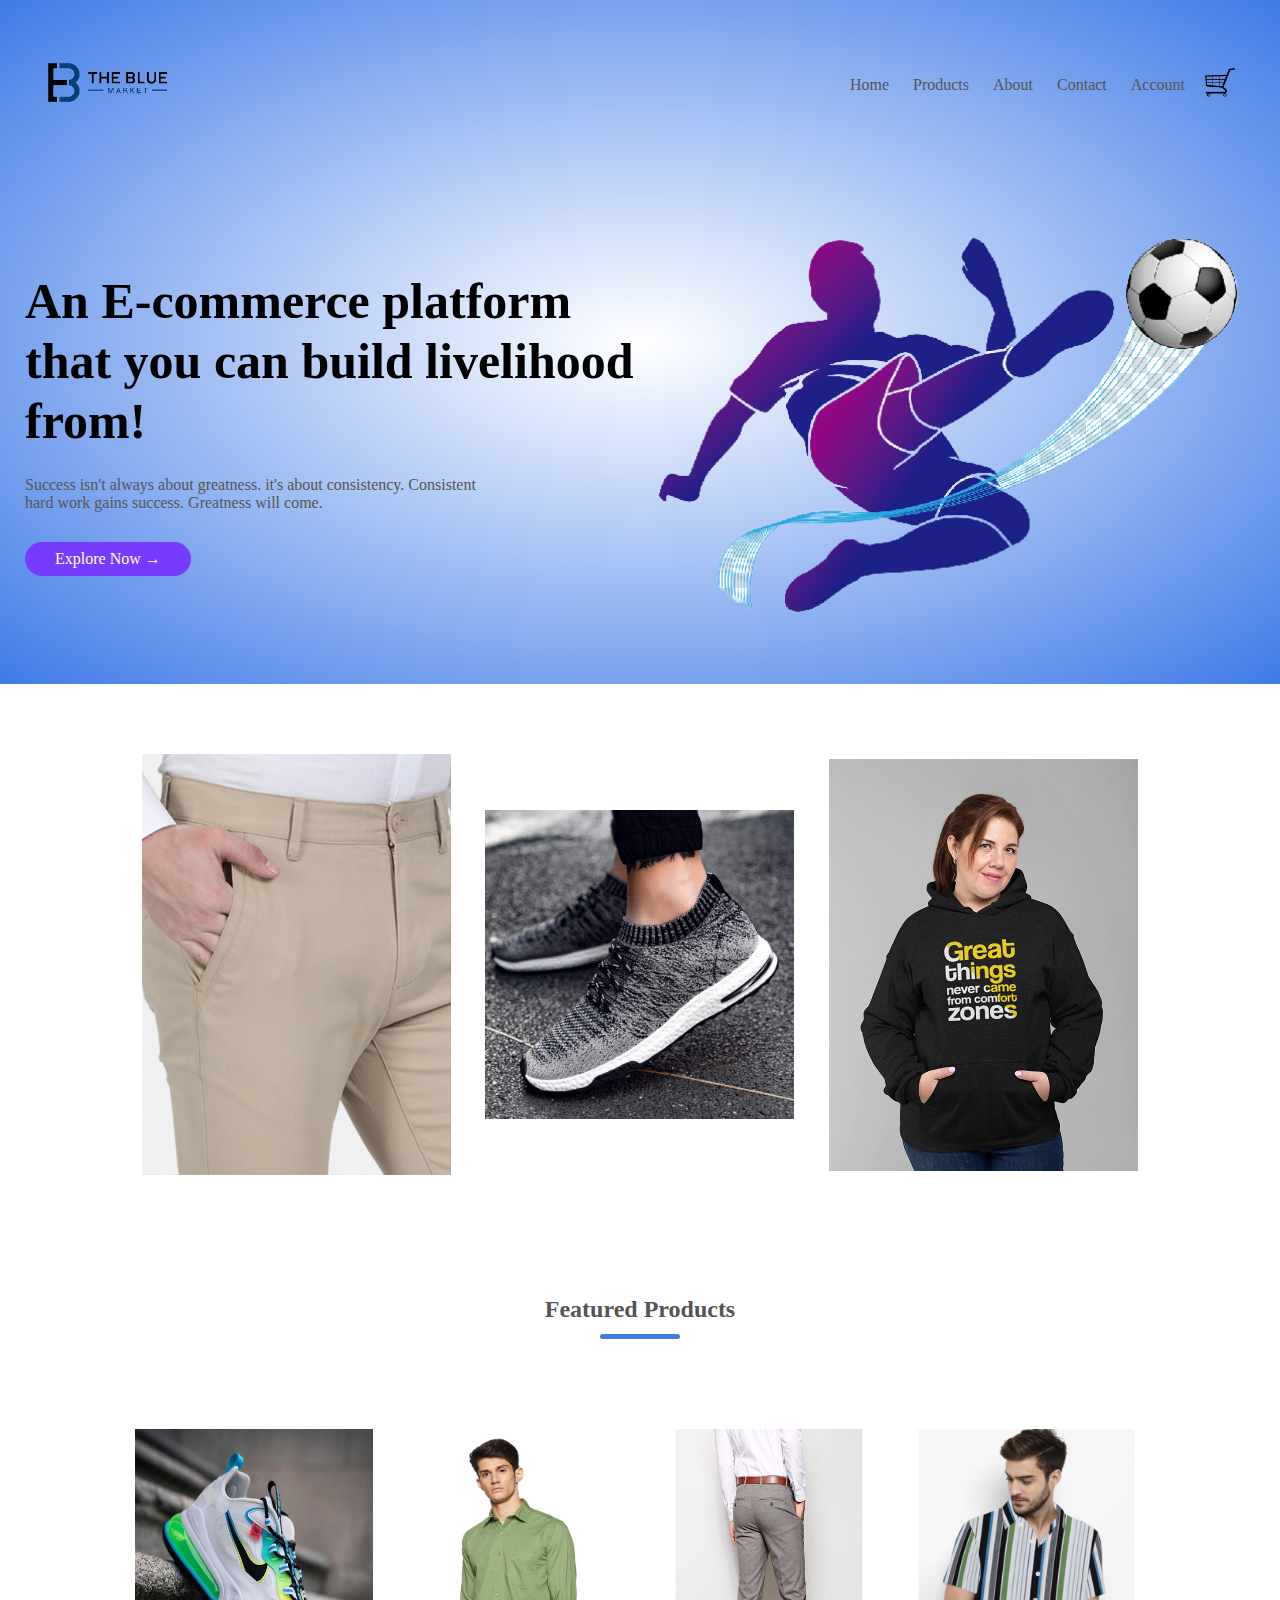
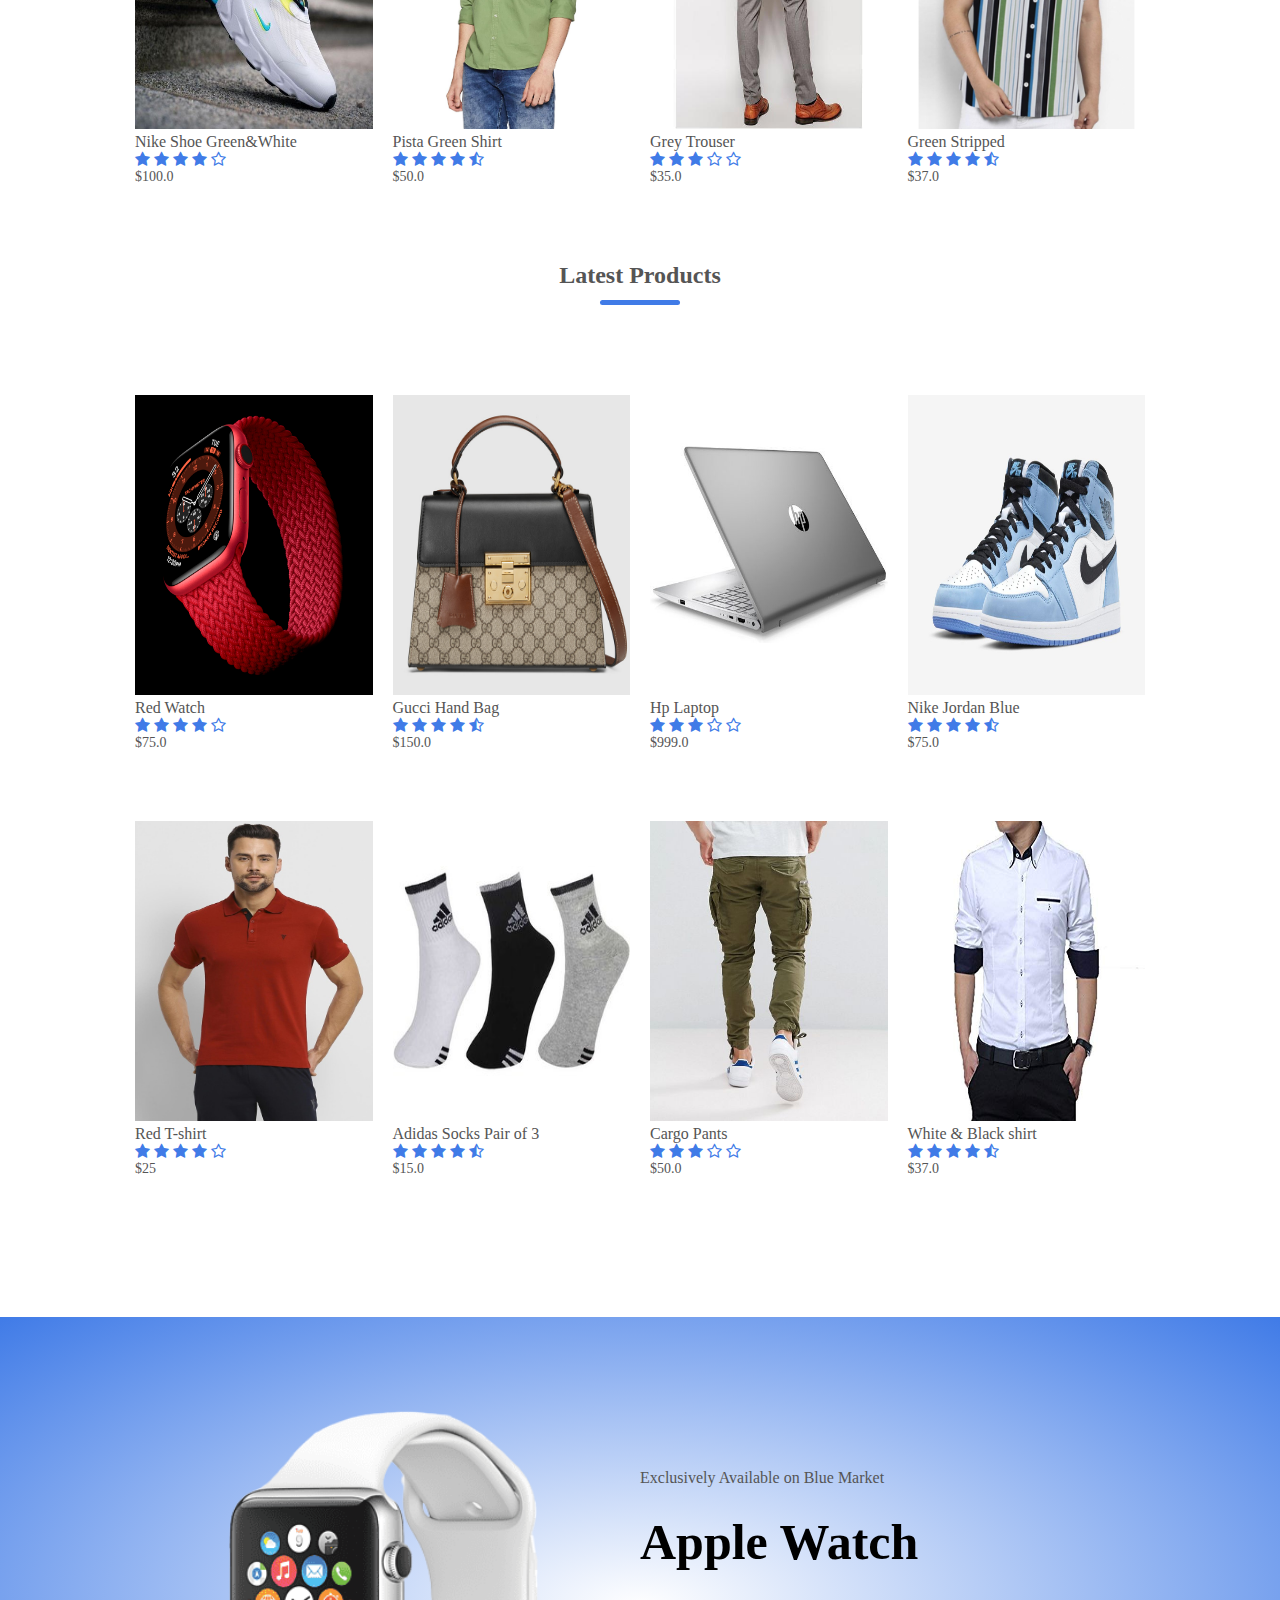
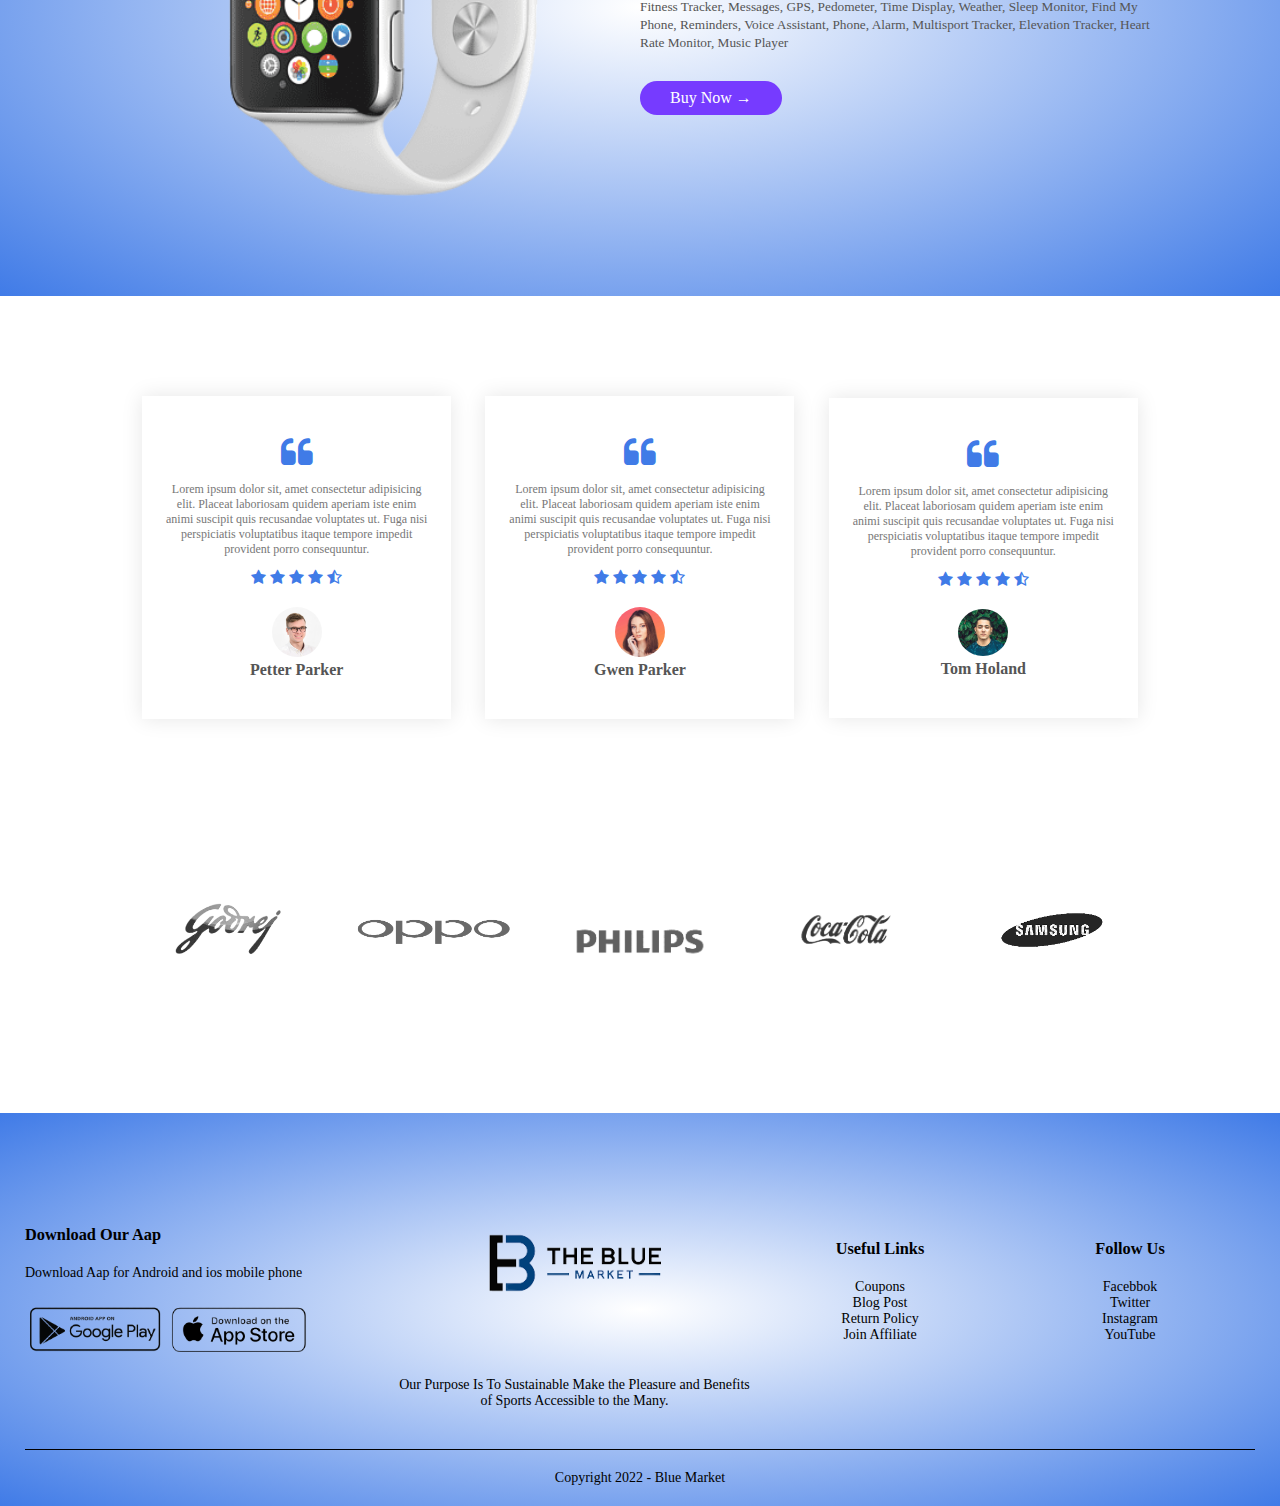
<file: index.html>
<!DOCTYPE html>
<html lang="en">
<head>
    <meta charset="UTF-8">
    <meta http-equiv="X-UA-Compatible" content="IE=edge">
    <meta name="viewport" content="width=device-width, initial-scale=1.0">
    <title>Blue Market | Ecommerce Website Design</title>
    <link rel="stylesheet" href="style.css">
    <link rel="stylesheet" href="https://stackpath.bootstrapcdn.com/font-awesome/4.7.0/css/font-awesome.min.css">
</head>
<body>
    <div class="header">
    <div class="container">
        <div class="navbar">
            <div class="logo">
                <a href="index.html"><img src="images/logo.png" width = "125px"></a>
            </div>
            <nav>
                <ul id="MenuItems">
                    <li><a href="index.html">Home</a></li>
                    <li><a href="products.html">Products</a></li>
                    <li><a href="">About</a></li>
                    <li><a href="">Contact</a></li>
                    <li><a href="account.html">Account</a></li>
                </ul>
            </nav>
           <a href="cart.html"> <img src="images/cart.png" width="30px" height="30px"></a>
            <img src="images/menu.png" class="menu-icon" onclick="menutoggle()">
        </div>
        <div class="row">
            <div class="col-2">
                <h1>An E-commerce platform that you can build livelihood from!</h1>
                <p>Success isn't always about greatness. it's about consistency. Consistent <br> hard work gains success. Greatness will come.</p>
                <a href="" class="btn">Explore Now &#8594;</a>

            </div>
            <div class="col-2">
                <img src="images/background.png" alt="">
            </div>
        </div>
    </div>
</div>
<!--------featured categories--------->
<div class="categories">
    <div class="small-container">
    <div class="row">
        <div class="col-3">
            <img src="images/category 1.jpg" alt="">
        </div>
        <div class="col-3">
            <img src="images/category 2.jpg" alt="">
        </div>
        <div class="col-3">
            <img src="images/category 3.jpg" alt="">
        </div>
    </div>
</div>
</div>
<!--------featured products--------->
<div class="small-container">
    <h2 class="title">Featured Products</h2>
    <div class="row">
        <div class="col-4">
           <a href="productdetails.html"> <img src="images/product 1.jpg" height="300px" width="300px"></a>
           <a href="productdetails.html"> <h4>Nike Shoe Green&White</h4></a>
            <div class="rating">
                <i class="fa fa-star"></i>
                <i class="fa fa-star"></i>
                <i class="fa fa-star"></i>
                <i class="fa fa-star"></i>
                <i class="fa fa-star-o"></i>
            </div>
            <p>$100.0</p>
        </div>
        <div class="col-4">
            <img src="images/product 2.jpg"  height="300px" width="300px">
            <h4>Pista Green Shirt</h4>
            <div class="rating">
                <i class="fa fa-star"></i>
                <i class="fa fa-star"></i>
                <i class="fa fa-star"></i>
                <i class="fa fa-star"></i>
                <i class="fa fa-star-half-o"></i>
            </div>
            <p>$50.0</p>
        </div>
        <div class="col-4">
            <img src="images/product 3.jpg"  height="300px" width="300px">
            <h4>Grey Trouser</h4>
            <div class="rating">
                <i class="fa fa-star"></i>
                <i class="fa fa-star"></i>
                <i class="fa fa-star"></i>
                <i class="fa fa-star-o"></i>
                <i class="fa fa-star-o"></i>
            </div>
            <p>$35.0</p>
        </div>
        <div class="col-4">
            <img src="images/product 4.png"  height="300px" width="300px">
            <h4>Green Stripped</h4>
            <div class="rating">
                <i class="fa fa-star"></i>
                <i class="fa fa-star"></i>
                <i class="fa fa-star"></i>
                <i class="fa fa-star"></i>
                <i class="fa fa-star-half-o"></i>
            </div>
            <p>$37.0</p>
        </div>
    </div>
    <h2 class="title">Latest Products</h2>
    <div class="row">
        <div class="col-4">
            <img src="images/product 5.png"  height="300px" width="300px">
            <h4>Red Watch</h4>
            <div class="rating">
                <i class="fa fa-star"></i>
                <i class="fa fa-star"></i>
                <i class="fa fa-star"></i>
                <i class="fa fa-star"></i>
                <i class="fa fa-star-o"></i>
            </div>
            <p>$75.0</p>
        </div>
        <div class="col-4">
            <img src="images/product 6.jpg"  height="300px" width="300px">
            <h4>Gucci Hand Bag</h4>
            <div class="rating">
                <i class="fa fa-star"></i>
                <i class="fa fa-star"></i>
                <i class="fa fa-star"></i>
                <i class="fa fa-star"></i>
                <i class="fa fa-star-half-o"></i>
            </div>
            <p>$150.0</p>
        </div>
        <div class="col-4">
            <img src="images/product 7.jpg"  height="300px" width="300px">
            <h4>Hp Laptop</h4>
            <div class="rating">
                <i class="fa fa-star"></i>
                <i class="fa fa-star"></i>
                <i class="fa fa-star"></i>
                <i class="fa fa-star-o"></i>
                <i class="fa fa-star-o"></i>
            </div>
            <p>$999.0</p>
        </div>
        <div class="col-4">
            <img src="images/product 8.jpg"  height="300px" width="300px">
            <h4>Nike Jordan Blue</h4>
            <div class="rating">
                <i class="fa fa-star"></i>
                <i class="fa fa-star"></i>
                <i class="fa fa-star"></i>
                <i class="fa fa-star"></i>
                <i class="fa fa-star-half-o"></i>
            </div>
            <p>$75.0</p>
        </div>
    </div>
    <div class="row">
        <div class="col-4">
            <img src="images/product 9.jpg"  height="300px" width="300px">
            <h4>Red T-shirt</h4>
            <div class="rating">
                <i class="fa fa-star"></i>
                <i class="fa fa-star"></i>
                <i class="fa fa-star"></i>
                <i class="fa fa-star"></i>
                <i class="fa fa-star-o"></i>
            </div>
            <p>$25</p>
        </div>
        <div class="col-4">
            <img src="images/product 10.jpg"  height="300px" width="300px">
            <h4>Adidas Socks Pair of 3</h4>
            <div class="rating">
                <i class="fa fa-star"></i>
                <i class="fa fa-star"></i>
                <i class="fa fa-star"></i>
                <i class="fa fa-star"></i>
                <i class="fa fa-star-half-o"></i>
            </div>
            <p>$15.0</p>
        </div>
        <div class="col-4">
            <img src="images/product 11.jpeg"  height="300px" width="300px">
            <h4>Cargo Pants</h4>
            <div class="rating">
                <i class="fa fa-star"></i>
                <i class="fa fa-star"></i>
                <i class="fa fa-star"></i>
                <i class="fa fa-star-o"></i>
                <i class="fa fa-star-o"></i>
            </div>
            <p>$50.0</p>
        </div>
        <div class="col-4">
            <img src="images/product 12.jpg"  height="300px" width="300px"> 
            <h4>White & Black shirt</h4>
            <div class="rating">
                <i class="fa fa-star"></i>
                <i class="fa fa-star"></i>
                <i class="fa fa-star"></i>
                <i class="fa fa-star"></i>
                <i class="fa fa-star-half-o"></i>
            </div>
            <p>$37.0</p>
        </div>
    </div>
</div>
<!-----offer---->
<div class="offer">
    <div class="small-container">
        <div class="row">
            <div class="col-2">
                <img src="images/exclusive.png" class="offer-img">
            </div>
            <div class="col-2">
                <p>Exclusively Available on Blue Market</p>
                <h1>Apple Watch</h1>
                <small>
                    Fitness Tracker, Messages, GPS, Pedometer, Time Display, Weather, Sleep Monitor, Find My Phone, Reminders, Voice Assistant, Phone, Alarm, Multisport Tracker, Elevation Tracker, Heart Rate Monitor, Music Player
                </small><br>
                <a href="" class="btn">Buy Now &#8594;</a>
            </div>
        </div>
    </div>
</div>
<!---testimonial---->
<div class="testimonial">
    <div class="small-container">
        <div class="row">
            <div class="col-3">
                <i class="fa fa-quote-left"></i>
                <p>Lorem ipsum dolor sit, amet consectetur adipisicing elit. Placeat laboriosam quidem aperiam iste enim animi suscipit quis recusandae voluptates ut. Fuga nisi perspiciatis voluptatibus itaque tempore impedit provident porro consequuntur.</p>
                <div class="rating">
                    <i class="fa fa-star"></i>
                    <i class="fa fa-star"></i>
                    <i class="fa fa-star"></i>
                    <i class="fa fa-star"></i>
                    <i class="fa fa-star-half-o"></i>
                </div>
                <img src="images/user 1.png">
                <h3>Petter Parker</h3>
            </div>
            <div class="col-3">
                <i class="fa fa-quote-left"></i>
                <p>Lorem ipsum dolor sit, amet consectetur adipisicing elit. Placeat laboriosam quidem aperiam iste enim animi suscipit quis recusandae voluptates ut. Fuga nisi perspiciatis voluptatibus itaque tempore impedit provident porro consequuntur.</p>
                <div class="rating">
                    <i class="fa fa-star"></i>
                    <i class="fa fa-star"></i>
                    <i class="fa fa-star"></i>
                    <i class="fa fa-star"></i>
                    <i class="fa fa-star-half-o"></i>
                </div>
                <img src="images/user 2.jpg">
                <h3>Gwen Parker</h3>
            </div>
            <div class="col-3">
                <i class="fa fa-quote-left"></i>
                <p>Lorem ipsum dolor sit, amet consectetur adipisicing elit. Placeat laboriosam quidem aperiam iste enim animi suscipit quis recusandae voluptates ut. Fuga nisi perspiciatis voluptatibus itaque tempore impedit provident porro consequuntur.</p>
                <div class="rating">
                    <i class="fa fa-star"></i>
                    <i class="fa fa-star"></i>
                    <i class="fa fa-star"></i>
                    <i class="fa fa-star"></i>
                    <i class="fa fa-star-half-o"></i>
                </div>
                <img src="images/user 3.png">
                <h3>Tom Holand</h3>
            </div>
        </div>
    </div>
</div>
<!-----Brands----->
<div class="brands">
    <div class="small-container">
        <div class="row">
            <div class="col-5">
                <img src="images/godrej.png">
            </div>
            <div class="col-5">
                <img src="images/oppo.png">
            </div>
            <div class="col-5">
                <img src="images/philips.png">
            </div>
            <div class="col-5">
                <img src="images/coco_cola.png">
            </div>
            <div class="col-5">
                <img src="images/samsung.png">
            </div>
        </div>
    </div>
</div>
<!----Footer---->
<div class="footer">
    <div class="container">
        <div class="row">
            <div class="footer-col-1">
                <h3>Download Our Aap</h3>
                <p>Download Aap for Android and ios mobile phone</p>
                <div class="app-logo">
                    <img src="images/playstore.png">
                    <img src="images/apple.png">
                </div>
            </div>
            <div class="footer-col-2">
                <img src="images/logo.png" alt="">
                <p>Our Purpose Is To Sustainable Make the Pleasure and Benefits of Sports Accessible to the Many.</p>
            </div>
            <div class="footer-col-3">
                <h3>Useful Links</h3>
                <ul>
                    <li>Coupons</li>
                    <li>Blog Post</li>
                    <li>Return Policy</li>
                    <li>Join Affiliate</li>
                </ul>
            </div>
            <div class="footer-col-4">
                <h3>Follow Us</h3>
                <ul>
                    <li>Facebbok</li>
                    <li>Twitter</li>
                    <li>Instagram</li>
                    <li>YouTube</li>
                </ul>
            </div>
        </div>
        <hr>
        <p class="copyright">Copyright 2022 - Blue Market</p>
    </div>
</div>


<!------js for toggle menu-->
<script>
    var MenuItems = document.getElementById("MenuItems");

    MenuItems.style.maxHeight = "0px";

    function menutoggle(){
        if( MenuItems.style.maxHeight == "0px")
        {
            MenuItems.style.maxHeight = "200px";
        }
        else{
            MenuItems.style.maxHeight = "0px";
        }
    }
</script>
</body>
</html>
</file>
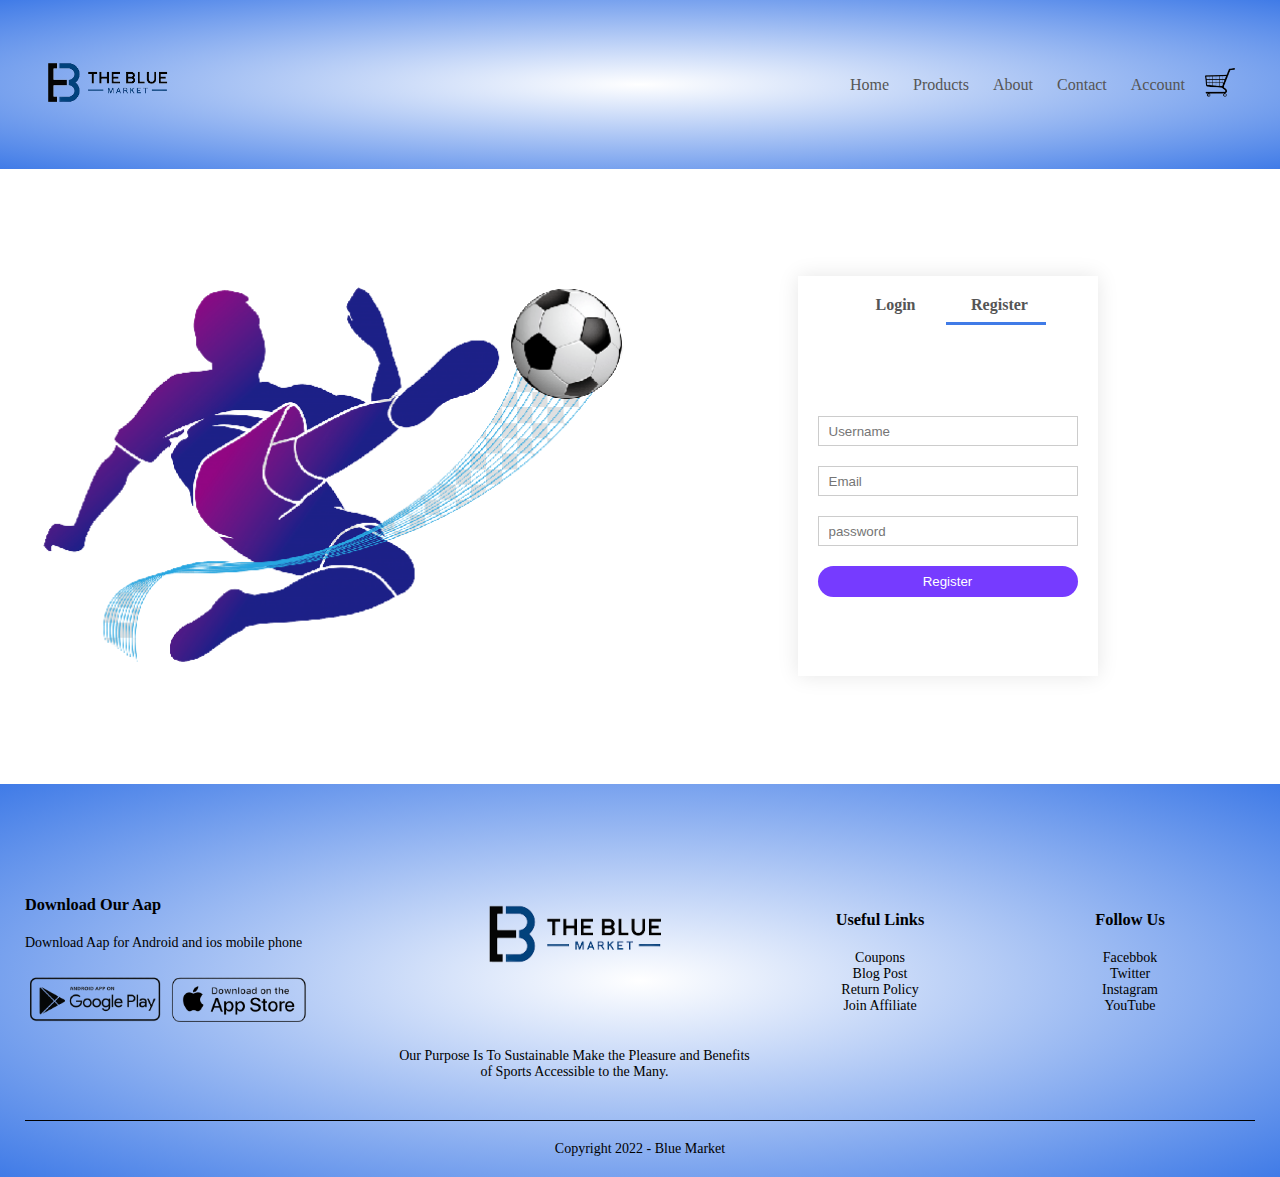
<file: account.html>
<!DOCTYPE html>
<html lang="en">
<head>
    <meta charset="UTF-8">
    <meta http-equiv="X-UA-Compatible" content="IE=edge">
    <meta name="viewport" content="width=device-width, initial-scale=1.0">
    <title>Login/Register - Blue Market</title>
    <link rel="stylesheet" href="style.css">
    <link rel="stylesheet" href="https://stackpath.bootstrapcdn.com/font-awesome/4.7.0/css/font-awesome.min.css">
</head>
<body>
    <div class="header">
    <div class="container">
        <div class="navbar">
            <div class="logo">
               <a href="index.html"> <img src="images/logo.png" width = "125px"></a>
            </div>
            <nav>
                <ul id="MenuItems">
                    <li><a href="index.html">Home</a></li>
                    <li><a href="products.html">Products</a></li>
                    <li><a href="">About</a></li>
                    <li><a href="">Contact</a></li>
                    <li><a href="account.html">Account</a></li>
                </ul>
            </nav>
            <a href="cart.html"><img src="images/cart.png" width="30px" height="30px"></a>
            <img src="images/menu.png" class="menu-icon" onclick="menutoggle()">
        </div>
    </div>
    </div>
<!----account-page----->
<div class="account-page">
    <div class="container">
        <div class="row">
            <div class="col-2">
                <img src="images/background.png" width="100%">
            </div>
            <div class="col-2">
               <div class="form-container">
                   <div class="form-btn">
                       <span onclick="login()">Login</span>
                       <span onclick="register()">Register</span>
                       <hr id="Indicator">
                   </div>
                   <form id="LoginForm">
                       <input type="text" placeholder="Username">
                       <input type="password" placeholder="password">
                       <button type="submit" class="btn">Login</button>
                       <a href="">Forget password</a>
                   </form>

                   <form id="RegForm">
                    <input type="text" placeholder="Username">
                    <input type="email" placeholder="Email">
                    <input type="password" placeholder="password">
                    <button type="submit" class="btn">Register</button>

                </form>
               </div>
            </div>
        </div>
    </div>
</div>


<!----Footer---->
<div class="footer">
    <div class="container">
        <div class="row">
            <div class="footer-col-1">
                <h3>Download Our Aap</h3>
                <p>Download Aap for Android and ios mobile phone</p>
                <div class="app-logo">
                    <img src="images/playstore.png">
                    <img src="images/apple.png">
                </div>
            </div>
            <div class="footer-col-2">
                <img src="images/logo.png" alt="">
                <p>Our Purpose Is To Sustainable Make the Pleasure and Benefits of Sports Accessible to the Many.</p>
            </div>
            <div class="footer-col-3">
                <h3>Useful Links</h3>
                <ul>
                    <li>Coupons</li>
                    <li>Blog Post</li>
                    <li>Return Policy</li>
                    <li>Join Affiliate</li>
                </ul>
            </div>
            <div class="footer-col-4">
                <h3>Follow Us</h3>
                <ul>
                    <li>Facebbok</li>
                    <li>Twitter</li>
                    <li>Instagram</li>
                    <li>YouTube</li>
                </ul>
            </div>
        </div>
        <hr>
        <p class="copyright">Copyright 2022 - Blue Market</p>
    </div>
</div>


<!------js for toggle menu-->
<script>
    var MenuItems = document.getElementById("MenuItems");

    MenuItems.style.maxHeight = "0px";

    function menutoggle(){
        if( MenuItems.style.maxHeight == "0px")
        {
            MenuItems.style.maxHeight = "200px";
        }
        else{
            MenuItems.style.maxHeight = "0px";
        }
    }
</script>
<!------js for account-------->
<script>
    var LoginForm = document.getElementById("LoginForm");
    var RegForm = document.getElementById("RegForm");
    var Indicator = document.getElementById("Indicator");

    function register(){
        RegForm.style.transform = "translateX(0px)";
        LoginForm.style.transform = "translateX(0px)";
        Indicator.style.transform = "translateX(100px)";
        
    }
    function login(){
        RegForm.style.transform = "translateX(300px)";
        LoginForm.style.transform = "translateX(300px)";
        Indicator.style.transform = "translateX(0px)";
    }
</script>
</body>
</html>
</file>
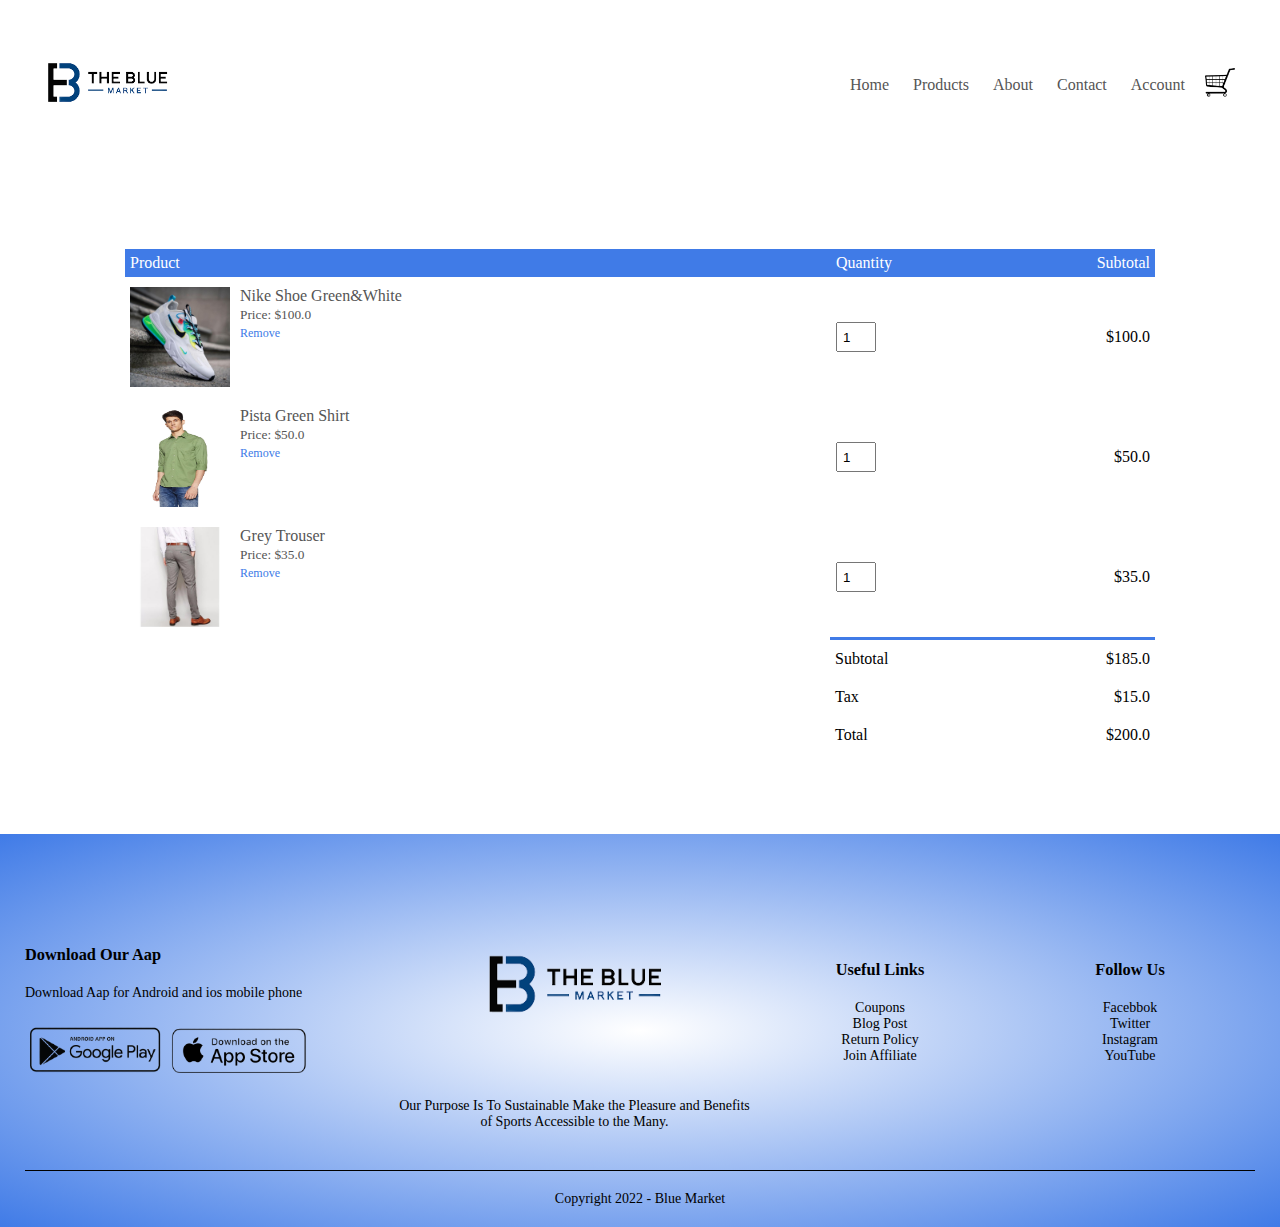
<file: cart.html>
<!DOCTYPE html>
<html lang="en">
<head>
    <meta charset="UTF-8">
    <meta http-equiv="X-UA-Compatible" content="IE=edge">
    <meta name="viewport" content="width=device-width, initial-scale=1.0">
    <title>Cart - Blue Market</title>
    <link rel="stylesheet" href="style.css">
    <link rel="stylesheet" href="https://stackpath.bootstrapcdn.com/font-awesome/4.7.0/css/font-awesome.min.css">
</head>
<body>
    <div class="container">
        <div class="navbar">
            <div class="logo">
               <a href="index.html"> <img src="images/logo.png" width = "125px"></a>
            </div>
            <nav>
                <ul id="MenuItems">
                    <li><a href="index.html">Home</a></li>
                    <li><a href="products.html">Products</a></li>
                    <li><a href="">About</a></li>
                    <li><a href="">Contact</a></li>
                    <li><a href="account.html">Account</a></li>
                </ul>
            </nav>
            <a href="cart.html"><img src="images/cart.png" width="30px" height="30px"></a>
            <img src="images/menu.png" class="menu-icon" onclick="menutoggle()">
        </div>
    </div>
<!----cart items details---->

<div class="small-container cart-page">
    <table>
        <tr>
            <th>Product</th>
            <th>Quantity</th>
            <th>Subtotal</th>
        </tr>
        <tr>
            <td>
                <div class="cart-info">
                    <img src="images/product 1.jpg">
                <div>
                <p>Nike Shoe Green&White</p>
                <small>Price: $100.0</small>
                <br>
                <a href="">Remove</a>
            
        </div>
        </div>
    </td>
            <td><input type="number" value="1"></td>
            <td>$100.0</td>
        </tr>
        <tr>
            <td>
                <div class="cart-info">
                    <img src="images/product 2.jpg">
                <div>
                <p>Pista Green Shirt</p>
                <small>Price: $50.0</small>
                <br>
                <a href="">Remove</a>
            
        </div>
    </div>
</td>
            <td><input type="number" value="1"></td>
            <td>$50.0</td>
        </tr>
        <tr>
            <td>
                <div class="cart-info">
                    <img src="images/product 3.jpg">
                <div>
                <p>Grey Trouser</p>
                <small>Price: $35.0</small>
                <br>
                <a href="">Remove</a>
            
        </div>
    </div>
</td>
            <td><input type="number" value="1"></td>
            <td>$35.0</td>
        </tr>
    </table>
    <div class="total-price">
        <table>
            <tr>
                <td>Subtotal</td>
                <td>$185.0</td>
            </tr>
            <tr>
                <td>Tax</td>
                <td>$15.0</td>
            </tr>
            <tr>
                <td>Total</td>
                <td>$200.0</td>
            </tr>
        </table>
    </div>
</div>



<!----Footer---->
<div class="footer">
    <div class="container">
        <div class="row">
            <div class="footer-col-1">
                <h3>Download Our Aap</h3>
                <p>Download Aap for Android and ios mobile phone</p>
                <div class="app-logo">
                    <img src="images/playstore.png">
                    <img src="images/apple.png">
                </div>
            </div>
            <div class="footer-col-2">
                <img src="images/logo.png" alt="">
                <p>Our Purpose Is To Sustainable Make the Pleasure and Benefits of Sports Accessible to the Many.</p>
            </div>
            <div class="footer-col-3">
                <h3>Useful Links</h3>
                <ul>
                    <li>Coupons</li>
                    <li>Blog Post</li>
                    <li>Return Policy</li>
                    <li>Join Affiliate</li>
                </ul>
            </div>
            <div class="footer-col-4">
                <h3>Follow Us</h3>
                <ul>
                    <li>Facebbok</li>
                    <li>Twitter</li>
                    <li>Instagram</li>
                    <li>YouTube</li>
                </ul>
            </div>
        </div>
        <hr>
        <p class="copyright">Copyright 2022 - Blue Market</p>
    </div>
</div>


<!------js for toggle menu-->
<script>
    var MenuItems = document.getElementById("MenuItems");

    MenuItems.style.maxHeight = "0px";

    function menutoggle(){
        if( MenuItems.style.maxHeight == "0px")
        {
            MenuItems.style.maxHeight = "200px";
        }
        else{
            MenuItems.style.maxHeight = "0px";
        }
    }
</script>
</body>
</html>
</file>
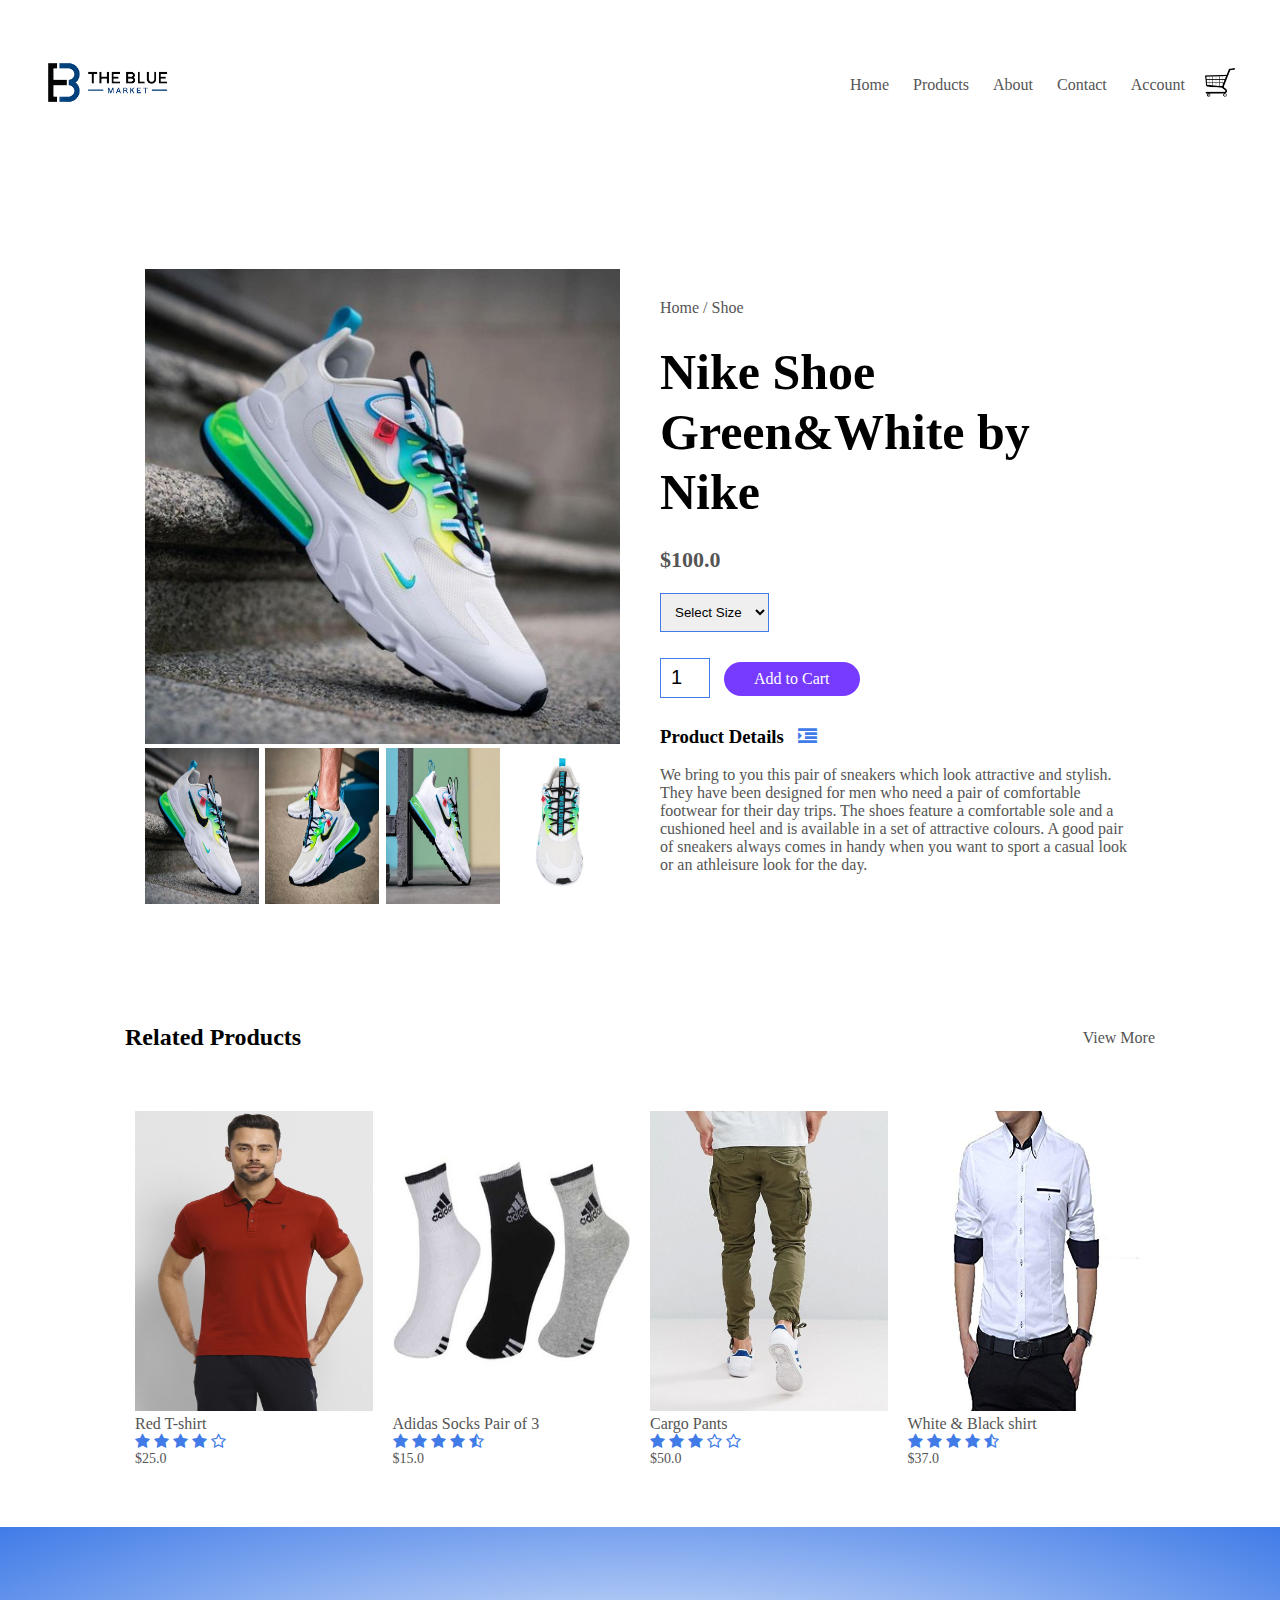
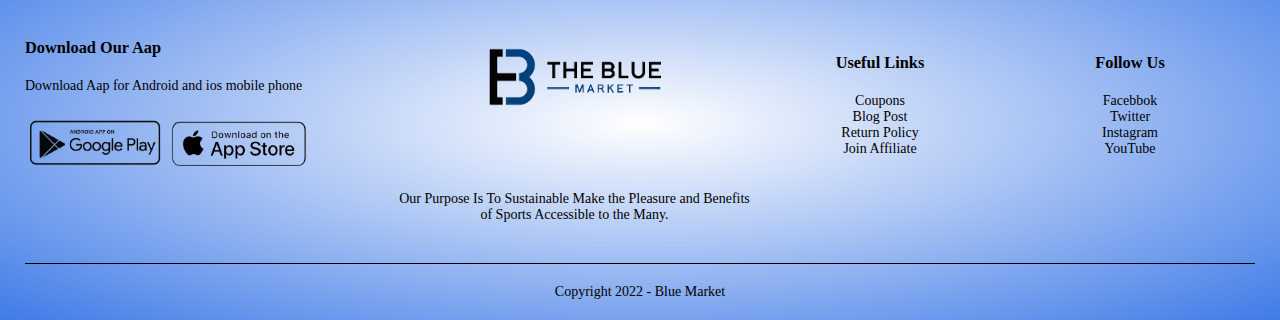
<file: productdetails.html>
<!DOCTYPE html>
<html lang="en">
<head>
    <meta charset="UTF-8">
    <meta http-equiv="X-UA-Compatible" content="IE=edge">
    <meta name="viewport" content="width=device-width, initial-scale=1.0">
    <title>Product Details - Blue Market</title>
    <link rel="stylesheet" href="style.css">
    <link rel="stylesheet" href="https://stackpath.bootstrapcdn.com/font-awesome/4.7.0/css/font-awesome.min.css">
</head>
<body>
    <div class="container">
        <div class="navbar">
            <div class="logo">
               <a href="index.html"> <img src="images/logo.png" width = "125px"></a>
            </div>
            <nav>
                <ul id="MenuItems">
                    <li><a href="index.html">Home</a></li>
                    <li><a href="products.html">Products</a></li>
                    <li><a href="">About</a></li>
                    <li><a href="">Contact</a></li>
                    <li><a href="account.html">Account</a></li>
                </ul>
            </nav>
           <a href="cart.html"> <img src="images/cart.png" width="30px" height="30px"></a>
            <img src="images/menu.png" class="menu-icon" onclick="menutoggle()">
        </div>
    </div>
<!-----single product details---->

<div class="small-container single-product">
    <div class="row">
        <div class="col-2">
<img src="images/product 1.jpg" width="100%" id="ProductImg">

<div class="small-img-row">
    <div class="small-img-col">
        <img src="images/product 1.jpg" width="100%" class="small-img">
    </div>
    <div class="small-img-col">
        <img src="images/product 1b.jpeg" width="100%" class="small-img">
    </div>
    <div class="small-img-col">
        <img src="images/product 1c.png" width="100%" class="small-img">
    </div>
    <div class="small-img-col">
        <img src="images/product 1d.jpg" width="100%" class="small-img">
    </div>
</div>




        </div>
        <div class="col-2">
<p>Home / Shoe</p>
<h1>Nike Shoe Green&White by Nike</h1>
<h4>$100.0</h4>
<select>
<option>Select Size</option>
<option>7</option>
<option>8</option>
<option>9</option>
<option>10</option>
<option>11</option>
</select>
<input type="number" value="1">
<a href="" class="btn">Add to Cart</a>

<h3>Product Details <i class="fa fa-indent"></i></h3>
<br>
<p> We bring to you this pair of sneakers which look attractive and stylish. They have been designed for men who need a pair of comfortable footwear for their day trips. The shoes feature a comfortable sole and a cushioned heel and is available in a set of attractive colours. A good pair of sneakers always comes in handy when you want to sport a casual look or an athleisure look for the day.
</p>
        </div>
    </div>
</div>

<!-----title----->
<div class="small-container">
    <div class="row row-2">
        <h2>Related Products</h2>
        <p>View More</p>
    </div>
</div>


<div class="small-container">

    <div class="row">
        <div class="col-4">
            <img src="images/product 9.jpg"  height="300px" width="300px">
            <h4>Red T-shirt</h4>
            <div class="rating">
                <i class="fa fa-star"></i>
                <i class="fa fa-star"></i>
                <i class="fa fa-star"></i>
                <i class="fa fa-star"></i>
                <i class="fa fa-star-o"></i>
            </div>
            <p>$25.0</p>
        </div>
        <div class="col-4">
            <img src="images/product 10.jpg"  height="300px" width="300px">
            <h4>Adidas Socks Pair of 3</h4>
            <div class="rating">
                <i class="fa fa-star"></i>
                <i class="fa fa-star"></i>
                <i class="fa fa-star"></i>
                <i class="fa fa-star"></i>
                <i class="fa fa-star-half-o"></i>
            </div>
            <p>$15.0</p>
        </div>
        <div class="col-4">
            <img src="images/product 11.jpeg"  height="300px" width="300px">
            <h4>Cargo Pants</h4>
            <div class="rating">
                <i class="fa fa-star"></i>
                <i class="fa fa-star"></i>
                <i class="fa fa-star"></i>
                <i class="fa fa-star-o"></i>
                <i class="fa fa-star-o"></i>
            </div>
            <p>$50.0</p>
        </div>
        <div class="col-4">
            <img src="images/product 12.jpg"  height="300px" width="300px">
            <h4>White & Black shirt</h4>
            <div class="rating">
                <i class="fa fa-star"></i>
                <i class="fa fa-star"></i>
                <i class="fa fa-star"></i>
                <i class="fa fa-star"></i>
                <i class="fa fa-star-half-o"></i>
            </div>
            <p>$37.0</p>
        </div>
        
        </div>

</div>
<!----Footer---->
<div class="footer">
    <div class="container">
        <div class="row">
            <div class="footer-col-1">
                <h3>Download Our Aap</h3>
                <p>Download Aap for Android and ios mobile phone</p>
                <div class="app-logo">
                    <img src="images/playstore.png">
                    <img src="images/apple.png">
                </div>
            </div>
            <div class="footer-col-2">
                <img src="images/logo.png" alt="">
                <p>Our Purpose Is To Sustainable Make the Pleasure and Benefits of Sports Accessible to the Many.</p>
            </div>
            <div class="footer-col-3">
                <h3>Useful Links</h3>
                <ul>
                    <li>Coupons</li>
                    <li>Blog Post</li>
                    <li>Return Policy</li>
                    <li>Join Affiliate</li>
                </ul>
            </div>
            <div class="footer-col-4">
                <h3>Follow Us</h3>
                <ul>
                    <li>Facebbok</li>
                    <li>Twitter</li>
                    <li>Instagram</li>
                    <li>YouTube</li>
                </ul>
            </div>
        </div>
        <hr>
        <p class="copyright">Copyright 2022 - Blue Market</p>
    </div>
</div>


<!------js for toggle menu-->
<script>
    var MenuItems = document.getElementById("MenuItems");

    MenuItems.style.maxHeight = "0px";

    function menutoggle(){
        if( MenuItems.style.maxHeight == "0px")
        {
            MenuItems.style.maxHeight = "200px";
        }
        else{
            MenuItems.style.maxHeight = "0px";
        }
    }
</script>


<!-----js for product gallery------>
<script>
    var ProductImg = document.getElementById("ProductImg");
    var SmallImg = document.getElementsByClassName("small-img");
    SmallImg[0].onclick = function()
    {
        ProductImg.src = SmallImg[0].src;
    }
    SmallImg[1].onclick = function()
    {
        ProductImg.src = SmallImg[1].src;
    }
    SmallImg[2].onclick = function()
    {
        ProductImg.src = SmallImg[2].src;
    }
    SmallImg[3].onclick = function()
    {
        ProductImg.src = SmallImg[3].src;
    }
</script>
</body>
</html>
</file>
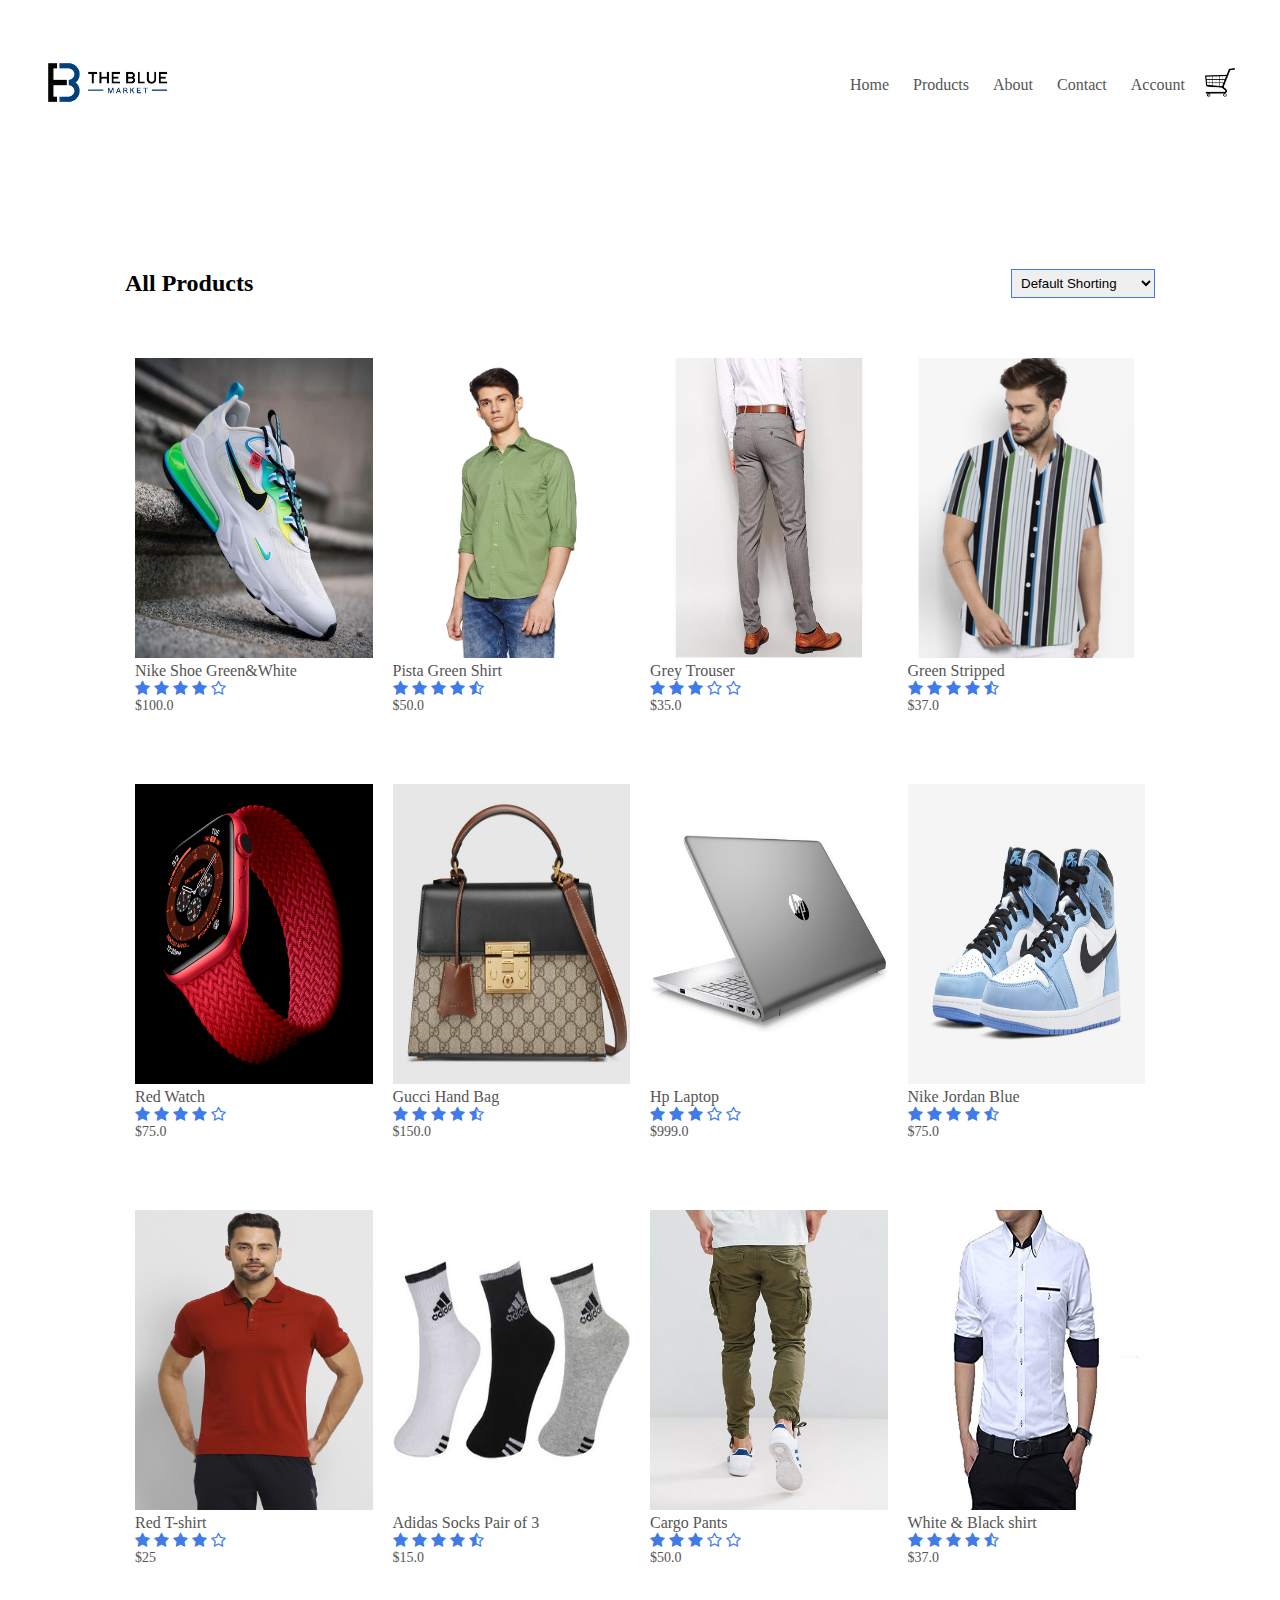
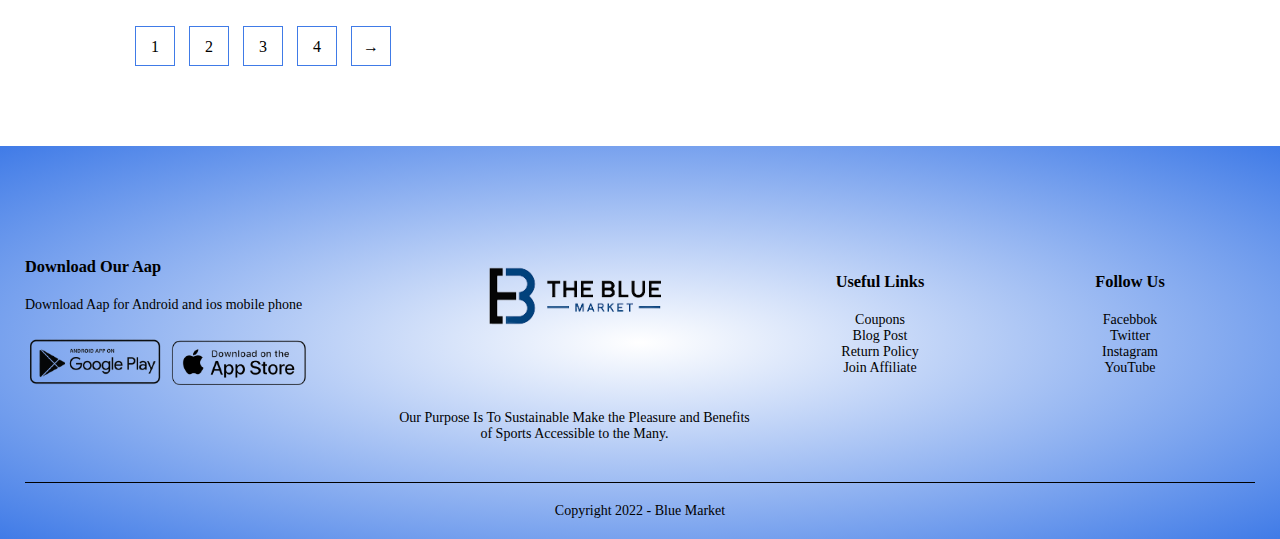
<file: products.html>
<!DOCTYPE html>
<html lang="en">
<head>
    <meta charset="UTF-8">
    <meta http-equiv="X-UA-Compatible" content="IE=edge">
    <meta name="viewport" content="width=device-width, initial-scale=1.0">
    <title>All Products - Blue Market</title>
    <link rel="stylesheet" href="style.css">
    <link rel="stylesheet" href="https://stackpath.bootstrapcdn.com/font-awesome/4.7.0/css/font-awesome.min.css">
</head>
<body>
    <div class="container">
        <div class="navbar">
            <div class="logo">
               <a href="index.html"> <img src="images/logo.png" width = "125px"></a>
            </div>
            <nav>
                <ul id="MenuItems">
                    <li><a href="index.html">Home</a></li>
                    <li><a href="products.html">Products</a></li>
                    <li><a href="">About</a></li>
                    <li><a href="">Contact</a></li>
                    <li><a href="account.html">Account</a></li>
                </ul>
            </nav>
           <a href="cart.html"> <img src="images/cart.png" width="30px" height="30px"></a>
            <img src="images/menu.png" class="menu-icon" onclick="menutoggle()">
        </div>
    </div>

<div class="small-container">

<div class="row row-2">
    <h2>All Products</h2>
    <select>
        <option>Default Shorting</option>
        <option>Short by price</option>
        <option>Short by popularity</option>
        <option>Short by rating</option>
        <option>Short by sale</option>
    </select>
</div>



    <div class="row">
        <div class="col-4">
           <a href="productdetails.html"> <img src="images/product 1.jpg" height="300px" width="300px"></a>
            <a href="productdetails.html"><h4>Nike Shoe Green&White</h4></a>
            <div class="rating">
                <i class="fa fa-star"></i>
                <i class="fa fa-star"></i>
                <i class="fa fa-star"></i>
                <i class="fa fa-star"></i>
                <i class="fa fa-star-o"></i>
            </div>
            <p>$100.0</p>
        </div>
        <div class="col-4">
            <img src="images/product 2.jpg"  height="300px" width="300px">
            <h4>Pista Green Shirt</h4>
            <div class="rating">
                <i class="fa fa-star"></i>
                <i class="fa fa-star"></i>
                <i class="fa fa-star"></i>
                <i class="fa fa-star"></i>
                <i class="fa fa-star-half-o"></i>
            </div>
            <p>$50.0</p>
        </div>
        <div class="col-4">
            <img src="images/product 3.jpg"  height="300px" width="300px">
            <h4>Grey Trouser</h4>
            <div class="rating">
                <i class="fa fa-star"></i>
                <i class="fa fa-star"></i>
                <i class="fa fa-star"></i>
                <i class="fa fa-star-o"></i>
                <i class="fa fa-star-o"></i>
            </div>
            <p>$35.0</p>
        </div>
        <div class="col-4">
            <img src="images/product 4.png"  height="300px" width="300px">
            <h4>Green Stripped</h4>
            <div class="rating">
                <i class="fa fa-star"></i>
                <i class="fa fa-star"></i>
                <i class="fa fa-star"></i>
                <i class="fa fa-star"></i>
                <i class="fa fa-star-half-o"></i>
            </div>
            <p>$37.0</p>
        </div>
        <div class="row">
            <div class="col-4">
                <img src="images/product 5.png"  height="300px" width="300px">
                <h4>Red Watch</h4>
                <div class="rating">
                    <i class="fa fa-star"></i>
                    <i class="fa fa-star"></i>
                    <i class="fa fa-star"></i>
                    <i class="fa fa-star"></i>
                    <i class="fa fa-star-o"></i>
                </div>
                <p>$75.0</p>
            </div>
            <div class="col-4">
                <img src="images/product 6.jpg"  height="300px" width="300px">
                <h4>Gucci Hand Bag</h4>
                <div class="rating">
                    <i class="fa fa-star"></i>
                    <i class="fa fa-star"></i>
                    <i class="fa fa-star"></i>
                    <i class="fa fa-star"></i>
                    <i class="fa fa-star-half-o"></i>
                </div>
                <p>$150.0</p>
            </div>
            <div class="col-4">
                <img src="images/product 7.jpg"  height="300px" width="300px">
                <h4>Hp Laptop</h4>
                <div class="rating">
                    <i class="fa fa-star"></i>
                    <i class="fa fa-star"></i>
                    <i class="fa fa-star"></i>
                    <i class="fa fa-star-o"></i>
                    <i class="fa fa-star-o"></i>
                </div>
                <p>$999.0</p>
            </div>
            <div class="col-4">
                <img src="images/product 8.jpg"  height="300px" width="300px">
                <h4>Nike Jordan Blue</h4>
                <div class="rating">
                    <i class="fa fa-star"></i>
                    <i class="fa fa-star"></i>
                    <i class="fa fa-star"></i>
                    <i class="fa fa-star"></i>
                    <i class="fa fa-star-half-o"></i>
                </div>
                <p>$75.0</p>
            </div>
        </div>
        <div class="row">
            <div class="col-4">
                <img src="images/product 9.jpg"  height="300px" width="300px">
                <h4>Red T-shirt</h4>
                <div class="rating">
                    <i class="fa fa-star"></i>
                    <i class="fa fa-star"></i>
                    <i class="fa fa-star"></i>
                    <i class="fa fa-star"></i>
                    <i class="fa fa-star-o"></i>
                </div>
                <p>$25</p>
            </div>
            <div class="col-4">
                <img src="images/product 10.jpg"  height="300px" width="300px">
                <h4>Adidas Socks Pair of 3</h4>
                <div class="rating">
                    <i class="fa fa-star"></i>
                    <i class="fa fa-star"></i>
                    <i class="fa fa-star"></i>
                    <i class="fa fa-star"></i>
                    <i class="fa fa-star-half-o"></i>
                </div>
                <p>$15.0</p>
            </div>
            <div class="col-4">
                <img src="images/product 11.jpeg"  height="300px" width="300px">
                <h4>Cargo Pants</h4>
                <div class="rating">
                    <i class="fa fa-star"></i>
                    <i class="fa fa-star"></i>
                    <i class="fa fa-star"></i>
                    <i class="fa fa-star-o"></i>
                    <i class="fa fa-star-o"></i>
                </div>
                <p>$50.0</p>
            </div>
            <div class="col-4">
                <img src="images/product 12.jpg"  height="300px" width="300px">
                <h4>White & Black shirt</h4>
                <div class="rating">
                    <i class="fa fa-star"></i>
                    <i class="fa fa-star"></i>
                    <i class="fa fa-star"></i>
                    <i class="fa fa-star"></i>
                    <i class="fa fa-star-half-o"></i>
                </div>
                <p>$37.0</p>
            </div>
        </div>
        </div>
        <div class="page-btn">
            <span>1</span>
            <span>2</span>
            <span>3</span>
            <span>4</span>
            <span>&#8594;</span>
        </div>
</div>
<!----Footer---->
<div class="footer">
    <div class="container">
        <div class="row">
            <div class="footer-col-1">
                <h3>Download Our Aap</h3>
                <p>Download Aap for Android and ios mobile phone</p>
                <div class="app-logo">
                    <img src="images/playstore.png">
                    <img src="images/apple.png">
                </div>
            </div>
            <div class="footer-col-2">
                <img src="images/logo.png" alt="">
                <p>Our Purpose Is To Sustainable Make the Pleasure and Benefits of Sports Accessible to the Many.</p>
            </div>
            <div class="footer-col-3">
                <h3>Useful Links</h3>
                <ul>
                    <li>Coupons</li>
                    <li>Blog Post</li>
                    <li>Return Policy</li>
                    <li>Join Affiliate</li>
                </ul>
            </div>
            <div class="footer-col-4">
                <h3>Follow Us</h3>
                <ul>
                    <li>Facebbok</li>
                    <li>Twitter</li>
                    <li>Instagram</li>
                    <li>YouTube</li>
                </ul>
            </div>
        </div>
        <hr>
        <p class="copyright">Copyright 2022 - Blue Market</p>
    </div>
</div>


<!------js for toggle menu-->
<script>
    var MenuItems = document.getElementById("MenuItems");

    MenuItems.style.maxHeight = "0px";

    function menutoggle(){
        if( MenuItems.style.maxHeight == "0px")
        {
            MenuItems.style.maxHeight = "200px";
        }
        else{
            MenuItems.style.maxHeight = "0px";
        }
    }
</script>
</body>
</html>
</file>
<file: style.css>
*{
    margin: 0;
    padding: 0;
    box-sizing: border-box;
}
.navbar{
    display: flex;
    align-items: center;
    padding: 20px;
}

nav{
    flex: 1;
    text-align: right;
}
nav ul{
    display: inline-block;
    list-style-type: none;

}

nav ul li{
    display: inline-block;
    margin-right: 20px;
}
a{
    text-decoration: none;
    color: #555;
}
p{
    color: #555;
}

.container{
    max-width: 1300px;
    margin: auto;
    padding-left: 25px;
    padding-right: 25px;
}
.row{
    display: flex;
    align-items: center;
    flex-wrap: wrap;
    justify-content: space-around;
}
.col-2{
    flex-basis: 50%;
    min-width: 300px;
}
.col-2 img{
    width: 100%;
    height: 100%;
    padding: 50px 0;
}
.col-2 h1{
    font-size: 50px;
    line-height: 60px;
    margin: 25px 0;
}
.btn{
    display: inline-block;
    background: #763bff;
    color: #fff;
    padding: 8px 30px;
    margin: 30px 0;
    border-radius: 30px;
    transition: background 0.5s;
}
.btn:hover{
    background: #563434;
}
.header{
    background: radial-gradient(#fff,rgb(64, 123, 231));
}
.categories{
    margin: 70px 0;
}
.col-3{
    flex-basis: 30%;
    min-width: 250px;
    margin-bottom: 30px;
}
.col-3 img{
    width: 100%;
}
.small-container{
    max-width: 1080px;
    margin: auto;
    padding-left: 25px;
    padding-right: 25px;
}
.col-4{
    flex-basis: 25%;
    padding: 10px;
    min-width: 200px;
    margin-bottom: 50px;
    transition: transform 0.5s;
}
.col-4 img{
    width: 100%;
}
.title{
    text-align: center;
    margin: 0 auto 80px;
    position: relative;
    line-height: 60px;
    color: #555;
}
.title::after{
    content: '';
    background: rgb(64, 123, 231);
    width: 80px;
    height: 5px;
    border-radius: 5px;
    position: absolute;
    bottom: 0;
    left: 50%;
    transform: translateX(-50%);
}
h4{
    color: #555;
    font-weight: normal;
}
.col-4 p{
    font-size: 14px;
}
.rating .fa{
    color: rgb(64, 123, 231);
}
.col-4:hover{
    transform: translateY(-5px);
}
.offer{
    background: radial-gradient(#fff,rgb(64, 123, 231));
    margin-top: 80px;
    padding: 30px 0;
}
.col-2 .offer-img{
    padding: 50px;
}
small{
    color:#555
}



.testimonial{
    padding-top: 100px;
}
.testimonial .col-3{
    text-align: center;
    padding: 40px 20px;
    box-shadow: 0 0 20px 0px rgba(0,0,0,0.1);
    cursor: pointer;
    transition: transform 0.5s;
}
.testimonial .col-3 img{
    width: 50px;
    margin-top: 20px;
    border-radius: 50%;
}
.testimonial .col-3:hover{
    transform: translateY(-10px);
}
.fa.fa-quote-left{
    font-size: 34px;
    color:rgb(64, 123, 231);
}
.col-3 p{
    font-size: 12px;
    margin: 12px 0;
    color: #777;
}
.testimonial .col-3 h3{
    font-weight: 600;
    color: #555;
    font-size: 16px;
}
.brands{
    margin: 100px auto;
}
.col-5{
    width:160px;
}
.col-5 img{
    width: 100%;
    cursor: pointer;
    filter: grayscale(100%);
}
.col-5 img:hover{
    filter: grayscale(0);
}



.footer{
    background: radial-gradient(#fff,rgb(64, 123, 231));
    color: black;
    font-size: 14px;
    padding: 60px 0 20px;
}
.footer p{
    color: black;
}
.footer h3{
    color: black;
    margin-bottom: 20px;
}
.footer-col-1, .footer-col-2, .footer-col-3, .footer-col-4{
    min-width: 250px;
    margin-bottom: 20px;
}
.footer-col-1{
    flex-basis: 30%;
}
.footer-col-2{
    flex: 1;
    text-align: center;
}
.footer-col-2 img{
    width: 180px;
    margin-bottom: 20px;
}
.footer-col-3, .footer-col-4{
    flex-basis: 12%;
    text-align: center;
}
ul{
    list-style-type: none;
}
.app-logo{
    margin-top: 20px;
}
.app-logo img{
    width: 140px;
}
.footer hr{
    border: none;
    background: black;
    height: 1px;
    margin: 20px 0;
}
.copyright{
    text-align: center;
}
.menu-icon{
    width: 28px;
    margin-left: 20px;
    display: none;
}



/*--------all products--------*/
.row-2{
    justify-content: space-between;
    margin: 100px auto 50px; 
}
select{
    border: 1px solid rgb(64, 123, 231);
    padding: 5px;
}
select:focus{
    outline: none;
}
.page-btn{
    margin: 0 auto 80px;
}
.page-btn span{
    display: inline-block;
    border: 1px solid rgb(64, 123, 231);
    margin-left: 10px;
    width: 40px;
    height: 40px;
    text-align: center;
    line-height: 40px;
    cursor: pointer;
}
.page-btn span:hover{
    background: rgb(64, 123, 231);
    color: #fff;
}


/*-----single product details--------*/

.single-product{
    margin-top: 80px;
}
.single-product .col-2 img{
    padding: 0;
}
.single-product .col-2{
    padding: 20px;
}
.single-product h4{
    margin: 20px 0;
    font-size: 22px;
    font-weight: bold;
}
.single-product select{
    display: block;
    padding: 10px;
    margin-top: 20px;
}
.single-product input{
    width: 50px;
    height: 40px;
    padding-left: 10px;
    font-size: 20px;
    margin-right: 10px;
    border: 1px solid rgb(64, 123, 231);
}
input:focus{
    outline: none;
}
.single-product .fa{
    color: rgb(64, 123, 231);
    margin-left: 10px;
}

.small-img-row{
    display: flex;
    justify-content: space-between;
}
.small-img-col{
    flex-basis: 24%;
    cursor: pointer;
}

/*----cart page------*/
.cart-page{
    margin: 80px auto;
}
table{
    width: 100%;
    border-collapse: collapse;
}
.cart-info{
    display: flex;
    flex-wrap: wrap;
}
th{
    text-align: left;
    padding: 5px;
    color: #fff;
    background: rgb(64, 123, 231);
    font-weight: normal;
}
td{
    padding: 10px 5px;
}
td input{
   width: 40px;
   height: 30px;
   padding: 5px; 
}
td a{
    color: rgb(64, 123, 231);
    font-size: 12px;
}
td img{
    width: 100px;
    height: 100px;
    margin-right: 10px;
}

.total-price{
    display: flex;
    justify-content: flex-end;
}
.total-price table{
    border-top: 3px solid rgb(64, 123, 231);
    width: 100%;
    max-width: 325px;
}
td:last-child{
    text-align: right;
}
th:last-child{
    text-align: right;
}






/*----------account page-------------*/

.account-page{
    padding: 50px 0;
    background: white;
}
.form-container{
    background: #fff;
    width: 300px;
    height: 400px;
    position: relative;
    text-align: center;
    padding: 20px 0;
    margin: auto;
    box-shadow: 0 0 20px 0px rgba(0,0,0,0.1);
    overflow: hidden;
}

.form-container span{
    font-weight: bold;
    padding: 0 10px;
    color: #555;
    cursor: pointer;
    width: 100px;
    display: inline-block;
}
.form-btn{
    display: inline-block;
}
.form-container form{
    max-width: 300px;
    padding: 0 20px;
    position: absolute;
    top: 130px;
    transition: transform 1s;
}
form input{
    width: 100%;
    height: 30px;
    margin: 10px 0;
    padding: 0 10px;
    border: 1px solid #ccc;
}
form .btn{
    width: 100%;
    border: none;
    cursor: pointer;
    margin: 10px 0;
}
form .btn:focus{
    outline: none;

}
#LoginForm{
    left: -300px;
}
#RegForm{
    left: 0;
}
form a{
    font-size: 12px;
}
#Indicator{
    width: 100px;
    border: none;
    background: rgb(64, 123, 231);
    height: 3px;
    margin-top: 8px;
    transform: translateX(100px);
    transition: transform 1s;
}

@media only screen and (max-width: 800px){
    nav ul{
        position: absolute;
        top: 100px;
        left: 0;
        background: #333;
        width: 100%;
        overflow: hidden;
        transition: max-height 0.5s;
    }
    nav ul li{
        display: block;
        margin-right: 50px;
        margin-top: 10px;
        margin-bottom: 10px;
    }
    nav ul li a{
        color: #fff;
    }
    .menu-icon{
        display: block;
        cursor: pointer;
    }
}

/*----------media query for less than 600 screen size------*/
@media only screen and (max-width: 600px){
.row{
    text-align: center;
}
.col-2, .col-3, .col-4{
    flex-basis: 100%;
}
.single-product .row{
text-align: left;
}
.single-product .col{
    padding: 20px 0;
}
.single-product h1{
    font-size: 26px;
    line-height: 32px;
}
.cart-info p{
    display: none;
}
}
</file>
